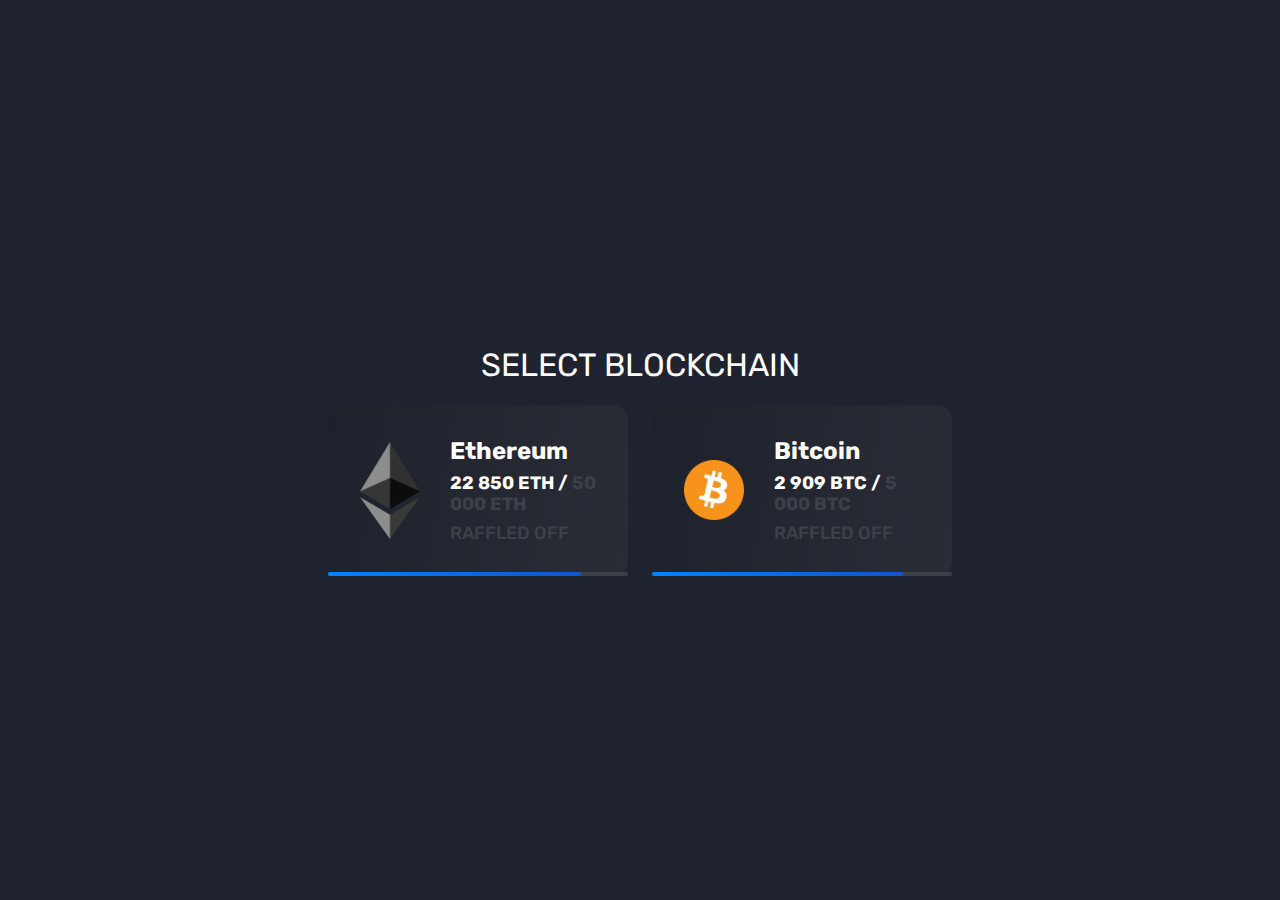
<file: index.html>
﻿<!DOCTYPE html>

<html lang="en"><head><meta http-equiv="Content-Type" content="text/html; charset=UTF-8">
  
  <meta name="viewport" content="width=device-width, user-scalable=no, initial-scale=1.0, maximum-scale=1.0, minimum-scale=1.0">
  <meta http-equiv="X-UA-Compatible" content="ie=edge">
  <link rel="stylesheet" href="main.css">
  <title>Giveaway</title>
</head>
  <body>
    <div class="menu">
      <h1><b>Select blockchain</b></h1>

      <div class="blocks">
        <div class="crypto" style="cursor: pointer;" onclick="window.location = &#39;/eth&#39;">
          <div class="margin">
            <img src="1200px-Ethereum_logo_2014.png">

            <div class="info">
              <h3>Ethereum</h3>
              <div class="stats">
                <span>22 850 ETH /</span>
                50 000 ETH
              </div>
              <p>Raffled off</p>
            </div>
          </div>

          <div class="progressbar"></div>
          <div class="progress" style="width: 84.4%;"></div>
        </div>

        <div class="crypto" style="cursor: pointer;" onclick="window.location = &#39;/btc&#39;">
          <div class="margin">
            <img src="Bitcoin.png">

            <div class="info">
              <h3>Bitcoin</h3>
              <div class="stats">
                <span>2 909 BTC /</span>
                5 000 BTC
              </div>
              <p>Raffled off</p>
            </div>
          </div>

          <div class="progressbar"></div>
          <div class="progress" style="width: 83.62%;"></div>
        </div>
    </div>
 

</div></body></html>
</file>
<file: main.css>
@import url('https://fonts.googleapis.com/css2?family=Rubik:wght@300;500;600&display=swap');

html,
body {
  width: 100%;
  height: 100%;
}

body {
  background: url('https://elon.su/images/BG.png') #1f232f;
  background-position: center center;
  background-repeat: no-repeat;
  background-size: cover;
  margin: 0;

  display: flex;
  align-items: center;
  justify-content: center;
}

body h1 {
  font-family: Rubik;
  font-style: normal;
  font-weight: lighter;
  font-size: 32px;
  line-height: 38px;
  text-transform: uppercase;

  text-align: center;

  color: #ffffff;
}

@media screen and (max-width: 1185px) {
  body .menu .blocks {
    display: flex;
    flex-direction: column;
    justify-content: center;
    align-items: center;
  }

  body .menu .crypto:first-child {
    margin-top: 0px;
  }

  body .menu .crypto {
    margin-right: 0 !important;
    margin-top: 24px;
  }
}

@media screen and (max-width: 1410px) {
  body .menu .crypto {
    width: 300px !important;
  }
}

@media screen and (max-width: 500px) {
  body .menu .crypto {
    width: 260px !important;
  }
}

body .menu .blocks {
  display: flex;
}

body .menu .crypto:last-child {
  margin-right: 0;
}

body .menu .crypto {
  position: relative;
  background: linear-gradient(99.85deg, #1d212b 0%, #2a2d36 100%);
  width: 20vw;
  font-family: Rubik;
  font-style: normal;
  font-weight: bold;
  font-size: 24px;
  line-height: 28px;
  color: #3d4049;
  margin-right: 24px;
  border-radius: 15px;
}

body .menu .crypto .margin {
  margin: 32px;

  display: flex;
  justify-content: left;
  align-items: center;
}

body .menu .crypto img {
  width: 60px;
  height: 100%;
  margin-right: 30px;
}

body .menu .crypto .info h3,
body .menu .crypto .info p {
  margin: 0;
}

body .menu .crypto .info h3 {
  font-weight: bold;
  font-size: 24px;
  line-height: 28px;

  color: #ffffff;
}

body .menu .crypto .info .stats {
  margin-top: 8px;
  font-weight: bold;
  font-size: 18px;
  line-height: 21px;
}

body .menu .crypto .info .stats span {
  color: #ffffff;
}

body .menu .crypto .info p {
  margin-top: 8px;
  font-weight: 500;
  font-size: 18px;
  line-height: 21px;
  text-transform: uppercase;
}

body .menu .crypto .progressbar {
  position: absolute;
  bottom: 0;
  width: 100%;
  height: 4px;
  background: #3d4049;
  border-radius: 4px;
}

body .menu .crypto .progress {
  position: absolute;
  bottom: 0;
  width: 40%;
  height: 4px;
  background: linear-gradient(135deg, #0085ff 0%, #1453cd 100%);
  border-radius: 4px;
}
</file>
